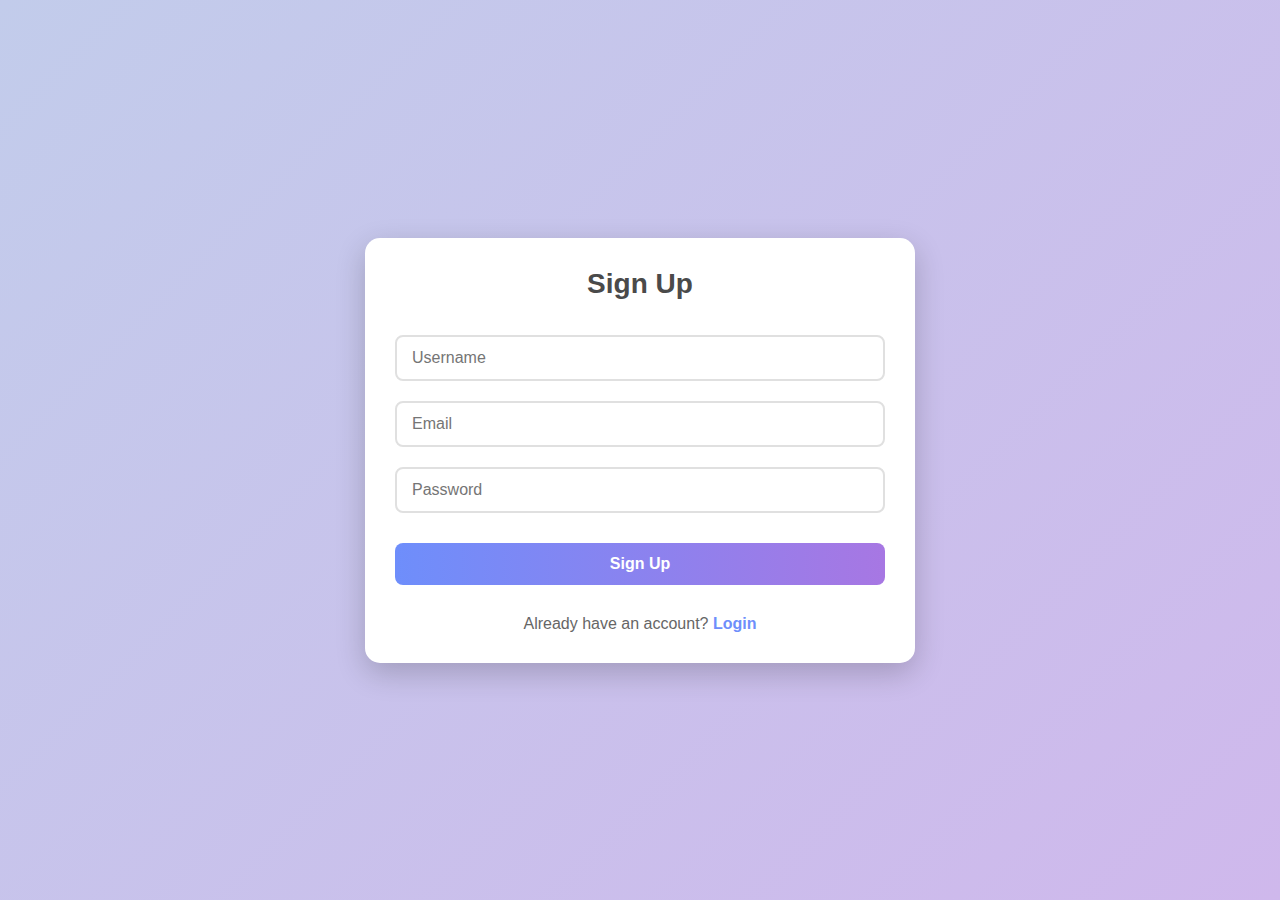
<file: signup.html>
<!DOCTYPE html>
<html lang="en">
<head>
    <meta charset="UTF-8">
    <meta name="viewport" content="width=device-width, initial-scale=1.0">
    <title>Sign Up & Login</title>
    <style>
        * {
            margin: 0;
            padding: 0;
            box-sizing: border-box;
            font-family: 'Arial', sans-serif;
        }
        
        body {
            background: linear-gradient(135deg, #c2cceb, #cfb8ec);
            height: 100vh;
            display: flex;
            justify-content: center;
            align-items: center;
        }
        
        .container {
            background-color: white;
            padding: 30px;
            border-radius: 15px;
            box-shadow: 0 10px 30px rgba(0, 0, 0, 0.2);
            width: 550px;
            text-align: center;
            transition: all 0.3s ease;
        }
        
        .container.hidden {
            display: none;
        }
        
        h2 {
            color: #4a4a4a;
            margin-bottom: 25px;
            font-size: 28px;
        }
        
        input {
            width: 100%;
            padding: 12px 15px;
            margin: 10px 0;
            border: 2px solid #e0e0e0;
            border-radius: 8px;
            font-size: 16px;
            transition: all 0.3s;
        }
        
        input:focus {
            border-color: #6e8efb;
            outline: none;
            box-shadow: 0 0 0 3px rgba(110, 142, 251, 0.2);
        }
        
        button {
            background: linear-gradient(to right, #6e8efb, #a777e3);
            color: white;
            border: none;
            padding: 12px 20px;
            margin: 20px 0 15px;
            border-radius: 8px;
            cursor: pointer;
            font-size: 16px;
            font-weight: bold;
            width: 100%;
            transition: all 0.3s;
        }
        
        button:hover {
            background: linear-gradient(to right, #5d7de8, #9666d6);
            transform: translateY(-2px);
            box-shadow: 0 5px 15px rgba(0, 0, 0, 0.1);
        }
        
        p {
            color: #666;
            margin-top: 15px;
        }
        
        a {
            color: #6e8efb;
            text-decoration: none;
            font-weight: bold;
            transition: all 0.2s;
        }
        
        a:hover {
            color: #5d7de8;
            text-decoration: underline;
        }
        
        @media (max-width: 400px) {
            .container {
                width: 90%;
                padding: 20px;
            }
        }
    </style>
</head>
<body>

    <div class="container" id="signup-container">
        <h2>Sign Up</h2>
        <input type="text" id="signup-username" placeholder="Username" required>
        <input type="email" id="signup-email" placeholder="Email" required>
        <input type="password" id="signup-password" placeholder="Password" required>
        <button onclick="signup()">Sign Up</button>
        <p>Already have an account? <a href="#" onclick="toggleForms()">Login</a></p>
    </div>
    
    <div class="container hidden" id="login-container">
        <h2>Login</h2>
        <input type="text" id="login-username" placeholder="Username or Email" required>
        <input type="password" id="login-password" placeholder="Password" required>
        <button onclick="login()">Login</button>
        <p>Don't have an account? <a href="#" onclick="toggleForms()">Sign Up</a></p>
    </div>

    <script>
        function signup() {
            let username = document.getElementById('signup-username').value;
            let email = document.getElementById('signup-email').value;
            let password = document.getElementById('signup-password').value;
    
            fetch('/signup', {
                method: 'POST',
                headers: { 'Content-Type': 'application/json' },
                body: JSON.stringify({ username, email, password })
            })
            .then(response => response.json())
            .then(data => {
                alert(data.message);
                if (data.success) {
                    toggleForms();
                }
            })
            .catch(error => console.error('Error:', error));
        }
    
        function login() {
            let user_input = document.getElementById('login-username').value;
            let password = document.getElementById('login-password').value;

            fetch('/login', {
                method: 'POST',
                headers: { 'Content-Type': 'application/json' },
                body: JSON.stringify({ user_input, password })
            })
            .then(response => response.json())
            .then(data => {
                alert(data.message);
                if (data.success) {
                    window.location.replace(data.redirect);
                }
            })
            .catch(error => console.error('Error:', error));
        }

        function toggleForms() {
            document.getElementById('signup-container').classList.toggle('hidden');
            document.getElementById('login-container').classList.toggle('hidden');
        }
    </script>

</body>
</html>
</file>
